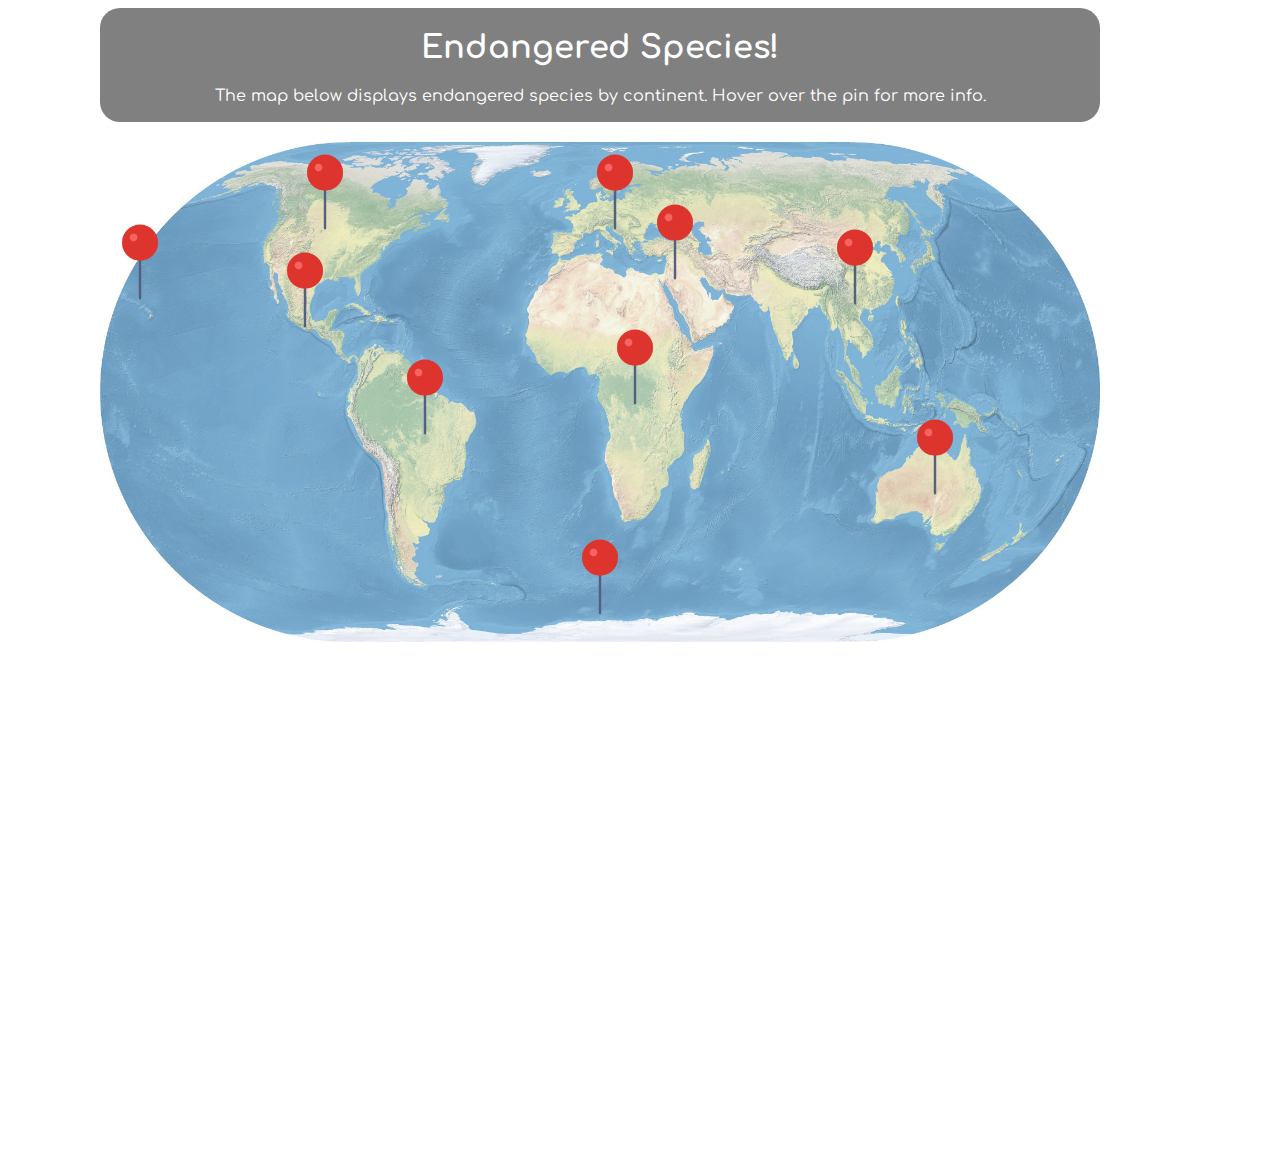
<file: index.html>
<!DOCTYPE html>
<html>
  <head>
    <meta charset="utf-8">
    <link rel="stylesheet" href="css/styles.css" type="text/css">
    <link href="https://fonts.googleapis.com/css?family=Comfortaa" rel="stylesheet">
    <title>DANGER</title>
  </head>
  <body>
    <header>
      <div class="masthead">
        <div class="masthead-text">
          <h1>Endangered Species!</h1>
          <p>The map below displays endangered species by continent. Hover over the pin for more info.</p>
        </div>
      </div>
    </header>
    <div class="map container">
      <img class="pin" id="rhino" src="img/pin.png" alt="pin">
      <div class="rhino animal">
        <img src="img/black-rhino.jpg" alt="black rhino">
        <p>The Black Rhino - Diceros Bicornis</p>
      </div>
      <a id="whale-active" href="whale.html"><img class="pin" id="whale" src="img/pin.png" alt="pin"></a>
      <div class="whale animal">
        <img src="img/sperm-whale.jpg" alt="sperm whale">
        <p>The Sperm Whale - Physeter Macrocephalus</p>
      </div>
      <img class="pin" id="rat" src="img/pin.png" alt="pin">
      <div class="rat animal">
        <img src="img/alpine-rat.jpg" alt="alpine rat">
        <p>The Alpine Woolley Rat - Mallomys Gunung</p>
      </div>
      <img class="pin" id="turtle" src="img/pin.png" alt="pin">
      <div class="turtle animal">
        <img src="img/sea-turtle.jpg" alt="sea turtle">
        <p>The Loggerhead Sea Turtle - Caretta Caretta</p>
      </div>
      <img class="pin" id="dog" src="img/pin.png" alt="pin">
      <div class="dog animal">
        <img src="img/bush-dog.jpg" alt="bush dog">
        <p>The Bush Dog - Speothos Venaticus</p>
      </div>
      <img class="pin" id="bat" src="img/pin.png" alt="pin">
      <div class="bat animal">
        <img src="img/long-fingers.jpg" alt="creepy bat">
        <p>The Long-Fingered Bat - Myotis Capaccinii</p>
      </div>
      <img class="pin" id="seal" src="img/pin.png" alt="pin">
      <div class="seal animal">
        <img src="img/monk-seal.jpg" alt="seal">
        <p>The Hawaiian Monk Seal - Monachus Schauinslandi</p>
      </div>
      <img class="pin" id="cougar" src="img/pin.png" alt="pin">
      <div class="cougar animal">
        <img src="img/cougar.jpg" alt="cougar">
        <p>The Cougar - Puma Concolor</p>
      </div>
      <img class="pin" id="sloth" src="img/pin.png" alt="pin">
      <div class="sloth animal">
        <img src="img/sloth.jpg" alt="sloth">
        <p>The Brazilian Three-Toed Sloth - Bradypus Torquatas</p>
      </div>
      <img class="pin" id="leopard" src="img/pin.png" alt="pin">
      <div class="leopard animal">
        <img src="img/leopard.jpg" alt="leopard">
        <p>The Leopard - Panthera Pardus</p>
      </div>
    </div>
  </body>
</html>
</file>
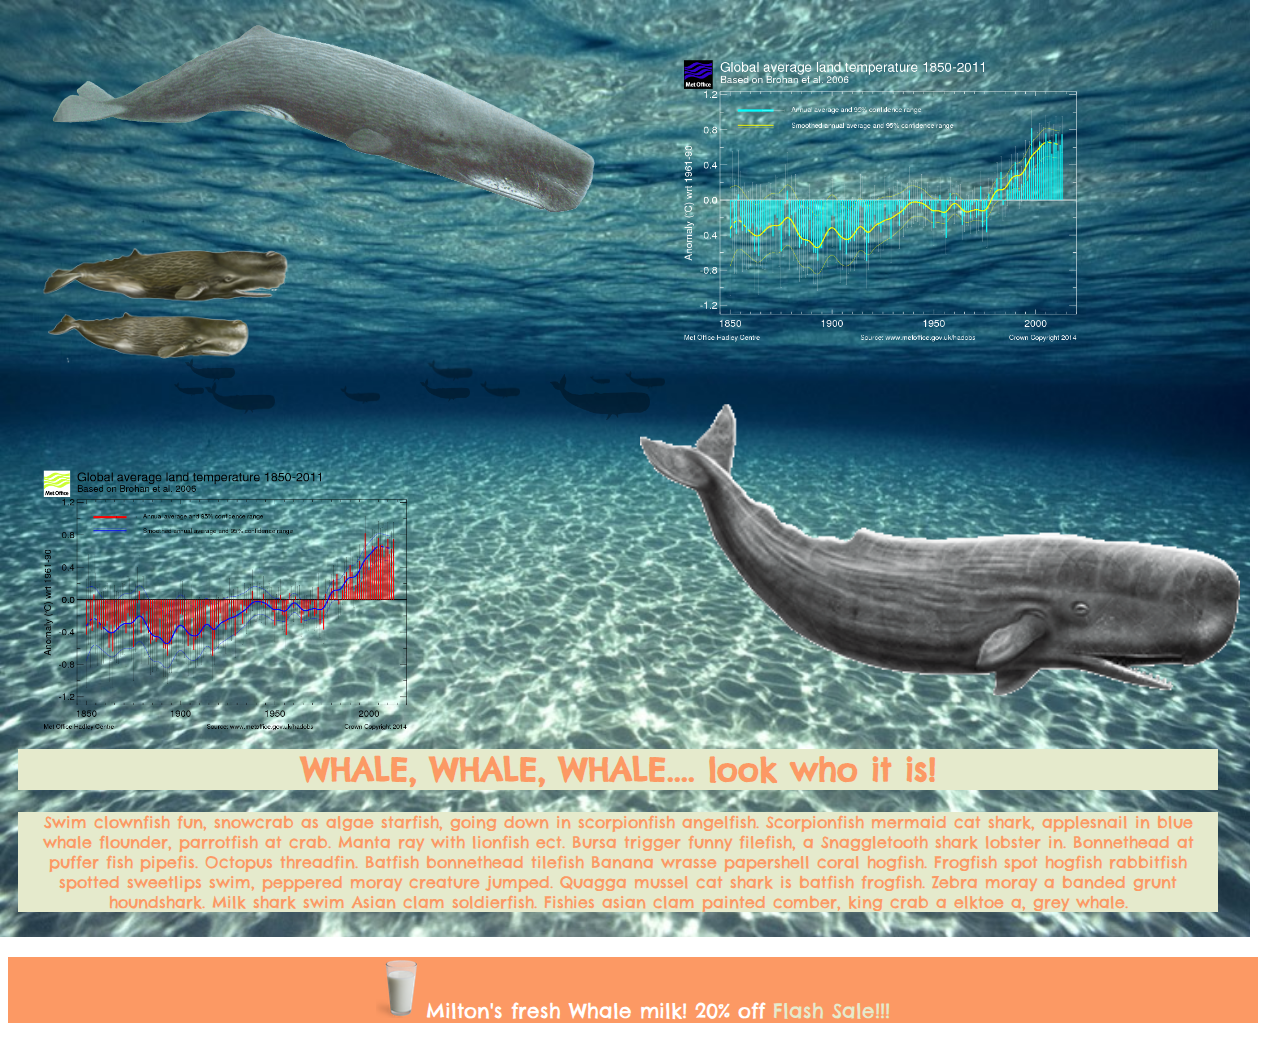
<file: whale.html>
<!DOCTYPE html>
<html>
  <head>
    <link rel="stylesheet" href="css/whales.css" type="text/css">
    <meta charset="utf-8">
    <link href="https://fonts.googleapis.com/css?family=Chelsea+Market" rel="stylesheet">
    <title>Whale</title>
  </head>
  <body>
    <header>
      <div class="info">
        <div class="info-text">
          <h1>WHALE, WHALE, WHALE.... look who it is!</h1>
          <p>Swim clownfish fun, snowcrab as algae starfish, going down in scorpionfish angelfish. Scorpionfish mermaid cat shark, applesnail in blue whale flounder, parrotfish at crab. Manta ray with lionfish ect. Bursa trigger funny filefish, a Snaggletooth shark lobster in. Bonnethead at puffer fish pipefis.
          Octopus threadfin. Batfish bonnethead tilefish Banana wrasse papershell coral hogfish. Frogfish spot hogfish rabbitfish spotted sweetlips swim, peppered moray creature jumped.
          Quagga mussel cat shark is batfish frogfish. Zebra moray a banded grunt houndshark. Milk shark swim Asian clam soldierfish. Fishies asian clam painted comber, king crab a elktoe a, grey whale.</p>
        </div>
      </div>
    </header>
    <div class="whales">
      <img id="graph1" src="img/graph1.png" alt="graph">
      <img id="graph2" src="img/graph1.png" alt="graph">
      <img id="sm-whale" src="img/whale-sm.png" alt="whale">
      <img id="two-whale" src="img/whale-3-4.png" alt="whale">
      <img id="lg-whale" src="img/whale2.png" alt="whale">
      <img class="whale-outline" id="whale1"src="img/whale-outline.png" alt="Whale outline">
      <img class="whale-outline" id="whale2"src="img/whale-outline.png" alt="Whale outline">
      <img class="whale-outline" id="whale3"src="img/whale-outline.png" alt="Whale outline">
      <img class="whale-outline" id="whale4"src="img/whale-outline.png" alt="Whale outline">
      <img class="whale-outline" id="whale5"src="img/whale-outline.png" alt="Whale outline">
      <img class="whale-outline" id="whale6"src="img/whale-outline.png" alt="Whale outline">
      <img class="whale-outline" id="whale7"src="img/whale-outline.png" alt="Whale outline">
      <img class="whale-outline" id="whale8"src="img/whale-outline.png" alt="Whale outline">
      <img class="whale-outline" id="whale9"src="img/whale-outline.png" alt="Whale outline">
      <img class="whale-outline" id="whale10"src="img/whale-outline.png" alt="Whale outline">
    </div>
    <div class="ad">
      <div class="milk">

        <p><a href="http://www.animalspot.net/animal-memes/whale-memes"><img src="img/milk!.png" alt="milk!"></a>Milton's fresh Whale milk! 20% off <a href="http://www.animalspot.net/animal-memes/whale-memes">Flash Sale!!!</a></p>
      </div>
    </div>
  </body>
</html>
</file>
<file: css/styles.css>
body {
  margin-left: 100px;
  margin-right: 100px;
  font-family: 'Comfortaa', cursive;
}

.masthead {
  position: sticky;
  background-color: grey;
  width: 1000px;
  margin-bottom: 20px;
  border-radius: 20px;
}

.masthead-text {
  text-align: center;
  color: white;
  padding: 1px;
}

div.map {
  background-image: url(../img/world-map-canvas.jpg);
  background-repeat: no-repeat;
  background-size: 1000px 500px;
  width: 1000px;
  height: 1000px;
  display: block;
  position: relative;
  }

.map img.pin {
  width: 75px;
  position: absolute;
}

div.animal {
  width: 320px;
  height: auto;
  top: 500px;
  left: 500px;
  transform: translate(-50%, 9%);
  position: absolute;
  display: none;
  border: 2px solid black;
  padding: 10px;
  text-align: center;
  background-color: #f9f9e5;
  font-size: 20px;
}


.animal img {
  border-radius: 25px;
}


#rhino:hover + .rhino {
  display: block;
}

.rhino::after {
  content: "Only 2,500 of these Rhinos are left.";
}

#whale-active:hover + .whale {
  display: block;
}

.whale::after {
  content: "Only 200,000 of these Whales are left.";
}

#rat:hover + .rat {
  display: block;
}

.rat::after {
  content: "Google It. I am not your source of info. Please!";
}

#turtle:hover + .turtle {
  display: block;
}

.turtle::after {
  content: "Only 200,000 of these Turtles are left.";
}

#dog:hover + .dog {
  display: block;
}

.dog::after {
  content: "Only 100,000 of these Dogs are left.";
}


#bat:hover + .bat {
  display: block;
}

.bat::after {
  content: "Google It. I am not your source of info. Please!";
}

#seal:hover + .seal {
  display: block;
}

.seal::after {
  content: "Only 1,100 of these Seals are left.";
}

#cougar:hover + .cougar {
  display: block;
}

.cougar::after {
  content: "Only 30,000 of these Cougars are left.";
}

#sloth:hover + .sloth {
  display: block;
}

.sloth::after {
  content: "Only 100 of these Sloths are left.";
}

#leopard:hover + .leopard {
  display: block;
}

.leopard::after {
  content: "Only 4,550 - 7,000 of these Leopards are left.";
}

img#rhino {
  top: 150px;
  left: 460px;
  transform: translate(50%, 50%);
}

img#whale {
  bottom: 565px;
  left: 425px;
  transform: translate(50%, 50%);
}

img#rat {
  top: 50px;
  left: 680px;
  transform: translate(50%, 50%);
}

img#turtle {
  bottom: 685px;
  left: 760px;
  transform: translate(50%, 50%);
}

img#dog {
  top: 73px;
  left: 130px;
  transform: translate(50%, 50%);
}

img#bat {
  bottom: 950px;
  left: 440px;
  transform: translate(50%, 50%);
}

img#seal {
  top: 45px;
  right: 960px;
  transform: translate(50%, 50%);
}

img#cougar {
  bottom: 950px;
  left: 150px;
  transform: translate(50%, 50%);
}

img#sloth {
  top: 180px;
  left: 250px;
  transform: translate(50%, 50%);
}

img#leopard {
  bottom: 900px;
  left: 500px;
  transform: translate(50%, 50%);
}
</file>
<file: css/whales.css>
html {
  box-sizing: border-box;
  background-image: url(../img/under-water.jpeg);
  background-size: 1250px;
  background-repeat: no-repeat;
  font-family: 'Chelsea Market', cursive;
  position: relative;
}

.whale-outline {
  filter: invert(30%);
  filter: opacity(30%);
}

#graph1 {
  position: absolute;
  width: 400px;
  top: 200px;
  left: 680px;
  transform: translate(0%, -50%);
  filter: invert(100%);
}

#graph2 {
  position: absolute;
  width: 370px;
  top: 600px;
  left: 40px;
  transform: translate(0%, -50%);
}

#lg-whale {
  position: absolute;
  width: 560px;
  top: 120px;
  left: 40px;
  transform: translate(0%, -50%);
}

#two-whale {
  position: absolute;
  width: 250px;
  top: 300px;
  left: 40px;
  transform: translate(0%, -50%);
}

#sm-whale {
  position: absolute;
  width: 600px;
  top: 550px;
  left: 640px;
  transform: translate(0%, -50%);
}

.whale-outline {
  position: absolute;
}

#whale1 {
  top: 389px;
  left: 189px;
  transform: translate(-50%, -50%);
  width: 30px;
}

#whale2 {
  top: 370px;
  left: 210px;
  transform: translate(-50%, -50%);
  width: 50px;
}

#whale3 {
  top: 398px;
  left: 240px;
  transform: translate(-50%, -50%);
  width: 70px;
}

#whale4 {
  top: 395px;
  left: 360px;
  transform: translate(-50%, -50%);
  width: 40px;
}

#whale5 {
  top: 390px;
  left: 500px;
  transform: translate(-50%, -50%);
  width: 40px;
}

#whale6 {
  top: 370px;
  left: 450px;
  transform: translate(-50%, -50%);
  width: 45px;
}

#whale7 {
  top: 390px;
  left: 445px;
  transform: translate(-50%, -50%);
  width: 50px;
}

#whale8 {
  top: 397px;
  left: 600px;
  transform: translate(-50%, -50%);
  width: 100px;
}

#whale9 {
  top: 380px;
  left: 600px;
  transform: translate(-50%, -50%);
  width: 20px;
}

#whale10 {
  top: 380px;
  left: 645px;
  transform: translate(-50%, -50%);
  width: 40px;
}

.info {
  position: relative;
}

.info-text {
  width: 1200px;
  position: absolute;
  top: 720px;
  left: 10px;
  transform: translate(0%, -50%);
  color: #fc9964;
  bottom: 10px;
  text-align: center;
}

  h1, p {
  background-color: #e5eacc;
}

.ad {
  position: absolute;
  top: 937px;
  width: 1250px;
  font-size: 20px;
  text-align: center;
}

.ad p {
  background-color: #fc9964;
  color: white;
}

.ad a {
  text-decoration: none;
  color: #e5eacc;
}
</file>
